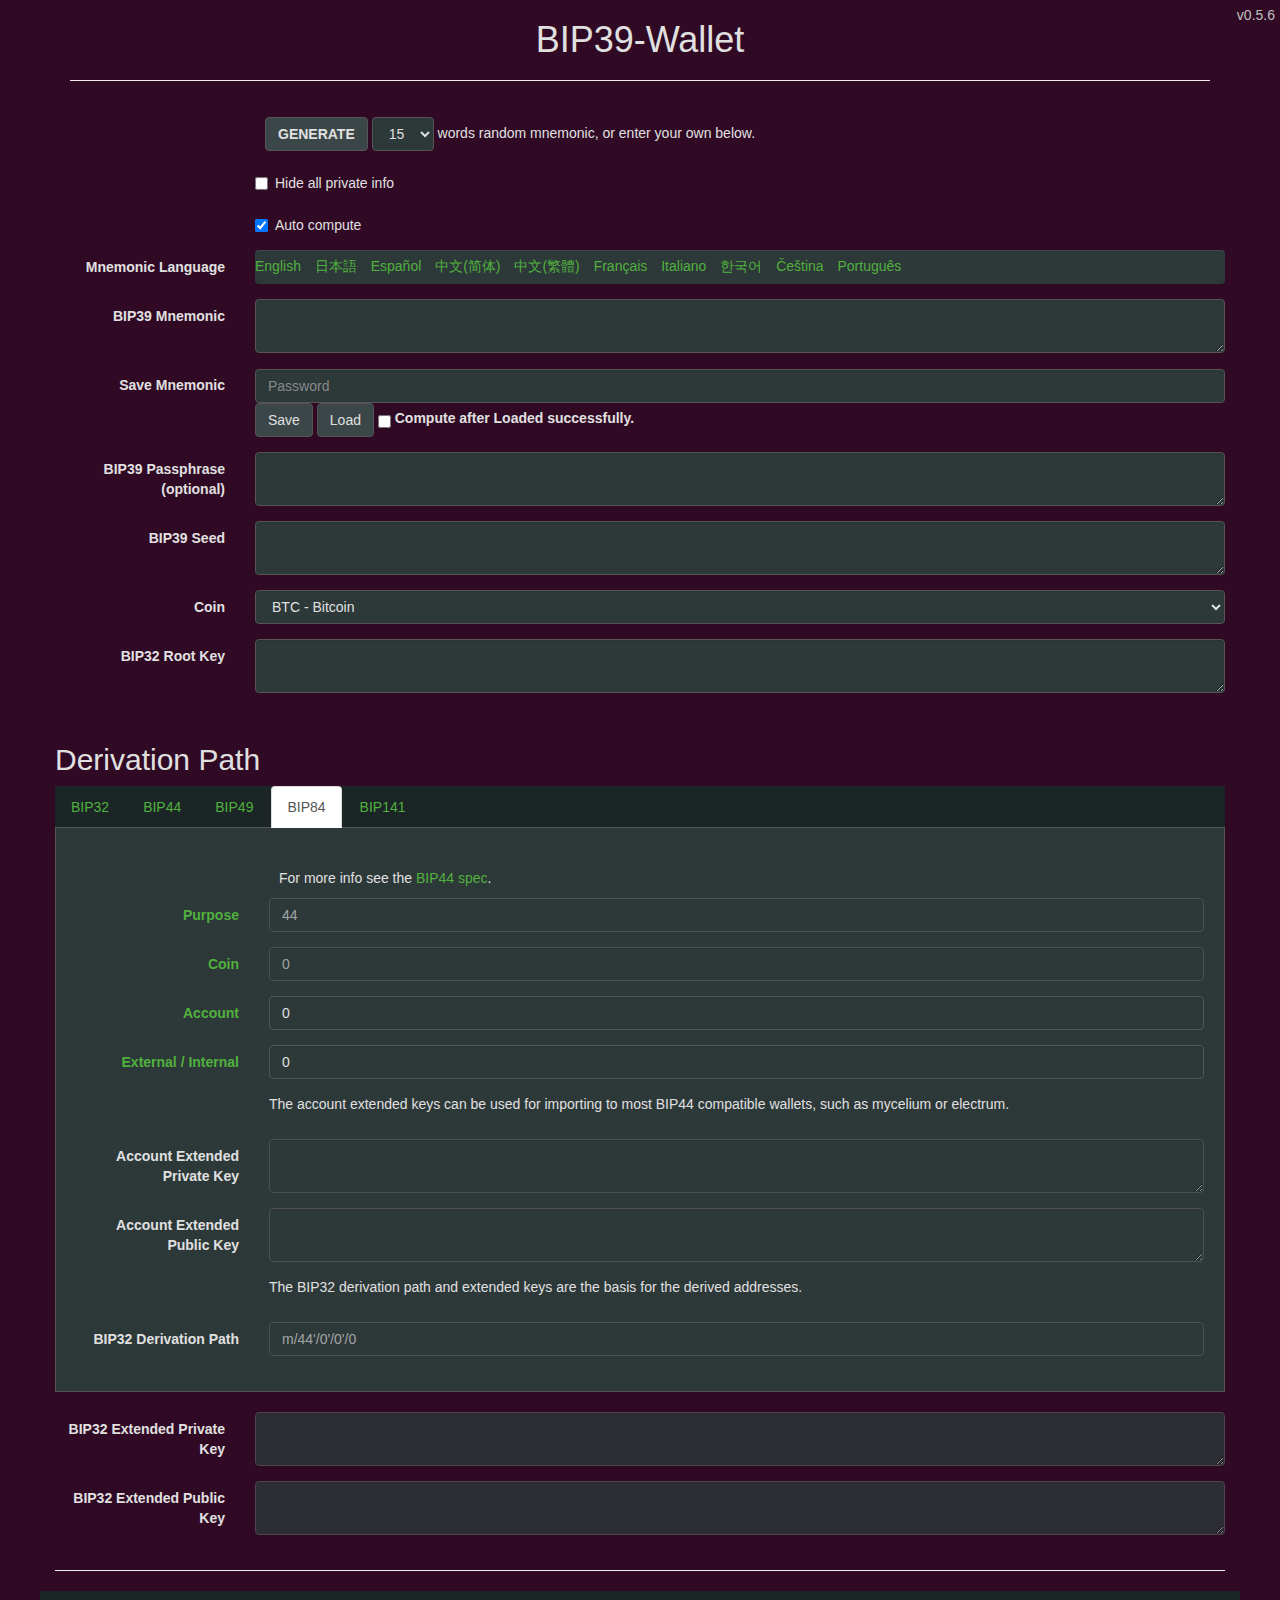
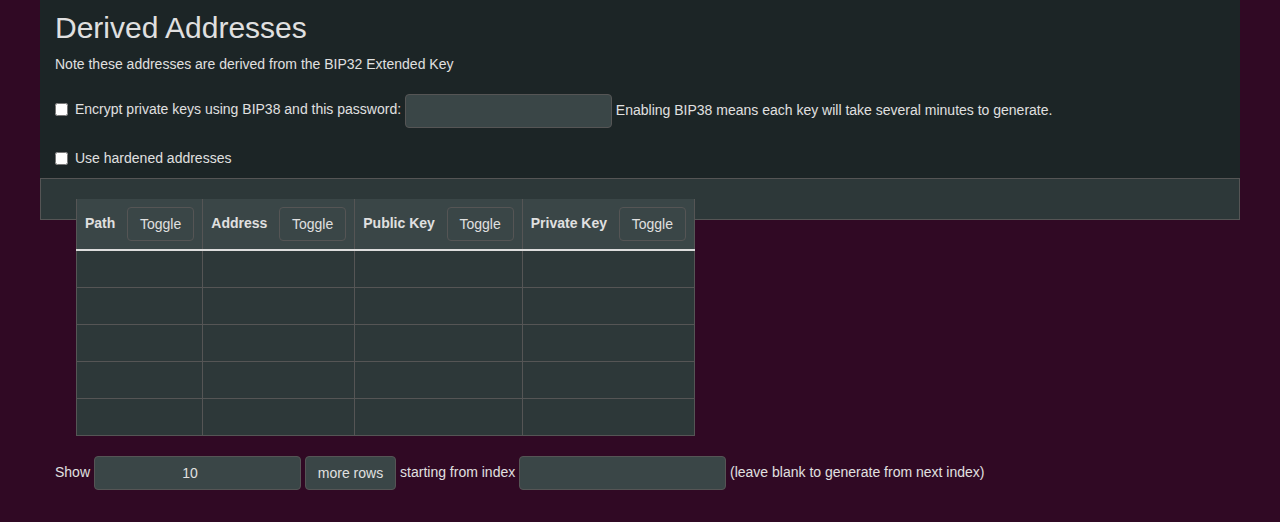
<file: index.html>
<!DOCTYPE html>
<html>

    <head lang="en">
        <meta charset="utf-8" />
        <title>BIP39-Wallet</title>
        <link rel="stylesheet" href="css/bootstrap.css">
        <link rel="stylesheet" href="css/app.css">
        <meta content="Mnemonic code for generating deterministic keys" name="description" />
        <meta content="width=device-width, initial-scale=1.0" name="viewport" />
        <meta content="BIP39-Wallet" name="description" />
        <meta content="Ian Coleman" name="author" />
        <link type="image/x-icon" rel="icon"
            href="[data-uri]" />
        <meta http-equiv="Content-Security-Policy"
            content="default-src 'self'; script-src 'self'; style-src 'self' 'unsafe-inline';">
        <!-- <meta http-equiv="Content-Security-Policy" 
            content="default-src 'self'; script-src 'self'; style-src 'self';"> -->
    </head>

    <body>
        <div class="container">
            <h1 class="text-center">BIP39-Wallet</h1>
            <p class="version">v0.5.6</p>
            <hr>
            <div class="row">
                <div class="col-md-12">
                    <form class="form-horizontal" role="form">
                        <div class="form-group">
                            <div class="col-sm-2"></div>
                            <div class="col-sm-10">
                            </div>
                        </div>
                        <div class="form-group generate-container private-data">
                            <label class="col-sm-2 control-label"></label>
                            <div class="col-sm-10">
                                <div class="form-inline">
                                    <div class="input-group-inline">
                                        <button class="btn generate"><b>GENERATE</b></button>
                                        <select id="strength" class="strength form-control">
                                            <option value="3">3</option>
                                            <option value="6">6</option>
                                            <option value="9">9</option>
                                            <option value="12">12</option>
                                            <option value="15" selected>15</option>
                                            <option value="18">18</option>
                                            <option value="21">21</option>
                                            <option value="24">24</option>
                                        </select>
                                        <span>words random mnemonic, or enter your own below</span>.
                                        <p class="warning help-block hidden">
                                            <span class="text-danger">
                                                Mnemonics with less than 12 words have low entropy and may be
                                                guessed by
                                                an attacker.
                                            </span>
                                        </p>
                                    </div>
                                </div>
                            </div>
                        </div>
                        <div class="entropy-container hidden">
                            <div class="form-group text-danger">
                                <label class="col-sm-2 control-label">Warning</label>
                                <div class="col-sm-10 form-control-static">
                                    <span>Entropy is an advanced feature. Your mnemonic may be insecure if this feature
                                        is used incorrectly.</span>
                                    <a href="#entropy-notes">Read more</a>
                                </div>
                            </div>
                            <div class="form-group">
                                <label for="entropy" class="col-sm-2 control-label">Entropy</label>
                                <div class="col-sm-7">
                                    <textarea id="entropy" rows="2" class="entropy private-data form-control"
                                        placeholder="Accepts either binary, base 6, 6-sided dice, base 10, hexadecimal or cards"
                                        autocomplete="off" autocorrect="off" autocapitalize="off"
                                        spellcheck="false"></textarea>
                                    <div class="row filter-warning text-danger hidden">
                                        <p class="col-sm-12">
                                            <strong>
                                                Some characters have been discarded
                                            </strong>
                                        </p>
                                    </div>
                                    <div class="row">
                                        <label class="col-sm-3 control-label"><span class="more-info"
                                                title="Based on estimates from zxcvbn using Filtered Entropy">Time To
                                                Crack</span></label>
                                        <div class="crack-time col-sm-3 form-control-static"></div>
                                        <label class="col-sm-3 control-label">Event Count</label>
                                        <div class="event-count col-sm-3 form-control-static"></div>
                                    </div>
                                    <div class="row">
                                        <label class="col-sm-3 control-label">Entropy Type</label>
                                        <div class="type col-sm-3 form-control-static"></div>
                                        <label class="col-sm-3 control-label">Avg Bits Per Event</label>
                                        <div class="bits-per-event col-sm-3 form-control-static"></div>
                                    </div>
                                    <div class="row">
                                        <label class="col-sm-3 control-label">Raw Entropy Words</label>
                                        <div class="word-count col-sm-3 form-control-static"></div>
                                        <label class="col-sm-3 control-label"><span class="more-info"
                                                title="Total bits of entropy may be less than indicated if any entropy event uses a weak source.">Total
                                                Bits</span></label>
                                        <div class="bits col-sm-3 form-control-static"></div>
                                    </div>
                                    <label class="col-sm-3 control-label">Filtered Entropy</label>
                                    <div class="filtered private-data col-sm-9 form-control-static"></div>
                                    <label class="col-sm-3 control-label">Raw Binary</label>
                                    <div class="binary private-data col-sm-9 form-control-static"></div>
                                    <label class="col-sm-3 control-label">Binary Checksum</label>
                                    <div class="checksum private-data col-sm-9 form-control-static">&nbsp;</div>
                                    <label class="col-sm-3 control-label">Word Indexes</label>
                                    <div class="word-indexes private-data col-sm-9 form-control-static">&nbsp;</div>
                                    <label class="col-sm-3 control-label">Mnemonic Length</label>
                                    <div class="col-sm-9">
                                        <select class="mnemonic-length form-control">
                                            <option value="raw" selected>Use Raw Entropy (3 words per 32 bits)</option>
                                            <option value="12">12 <span>Words</span></option>
                                            <option value="15">15 <span>Words</span></option>
                                            <option value="18">18 <span>Words</span></option>
                                            <option value="21">21 <span>Words</span></option>
                                            <option value="24">24 <span>Words</span></option>
                                        </select>
                                        <p class="weak-entropy-override-warning hidden">
                                            <span class="text-danger">
                                                The mnemonic will appear more secure than it really is.
                                            </span>
                                        </p>
                                    </div>
                                    <label class="col-sm-3 control-label">PBKDF2 rounds</label>
                                    <div class="col-sm-9">
                                        <select class="pbkdf2-rounds form-control" style="width: 60%;float: left;">
                                            <option value="2048" selected>2048 <span>(compatibility)</span></option>
                                            <option value="4096">4096 <span>iterations</span></option>
                                            <option value="8192">8192 <span>iterations</span></option>
                                            <option value="16384">16384 <span>iterations</span></option>
                                            <option value="32768">32768 <span>iterations</span></option>
                                            <option value="custom">Custom <span>iterations</span></option>
                                        </select>
                                        <input type="number" class="form-control hidden" id="pbkdf2-custom-input"
                                            value="1" min="1" pattern="[0-9]" style="float: right;width: 40%;">
                                    </div>
                                </div>
                                <div class="col-sm-3">
                                    <p>Valid entropy values include:</p>
                                    <ul>
                                        <li>
                                            <label>
                                                <input type="radio" name="entropy-type" value="binary">
                                                <strong>Binary</strong> [0-1]<br>101010011
                                            </label>
                                        </li>
                                        <li>
                                            <label>
                                                <input type="radio" name="entropy-type" value="base 6">
                                                <strong>Base 6</strong> [0-5]<br>123434014
                                            </label>
                                        </li>
                                        <li>
                                            <label>
                                                <input type="radio" name="entropy-type" value="dice">
                                                <strong>Dice</strong> [1-6]<br>62535634
                                            </label>
                                        </li>
                                        <li>
                                            <label>
                                                <input type="radio" name="entropy-type" value="base 10">
                                                <strong>Base 10</strong> [0-9]<br>90834528
                                            </label>
                                        </li>
                                        <li>
                                            <label>
                                                <input type="radio" name="entropy-type" value="hexadecimal" checked>
                                                <strong>Hex</strong> [0-9A-F]<br>4187a8bfd9
                                            </label>
                                        </li>
                                        <li>
                                            <label>
                                                <input type="radio" name="entropy-type" value="card">
                                                <strong>Card</strong> [A2-9TJQK][CDHS]<br>ahqs9dtc
                                            </label>
                                        </li>
                                    </ul>
                                </div>
                            </div>
                        </div>
                        <div class="form-group">
                            <!-- <div class="col-sm-2"></div>
                            <div class="col-sm-10 checkbox">
                                <label>
                                    <input type="checkbox" class="use-entropy">
                                    <span>Show entropy details</span>
                                </label>
                            </div>
                        </div> -->
                            <div class="form-group">
                                <div class="col-sm-2"></div>
                                <div class="col-sm-10 checkbox">
                                    <label>
                                        <input type="checkbox" class="privacy-screen-toggle">
                                        <span>Hide all private info</span>
                                    </label>
                                </div>
                            </div>
                            <div class="form-group private-data">
                                <div class="col-sm-2"></div>
                                <div class="col-sm-10 checkbox">
                                    <label>
                                        <input type="checkbox" class="autoCompute" checked>
                                        <span>Auto compute</span>
                                    </label>
                                </div>
                            </div>
                            <div class="form-group private-data">
                                <label class="col-sm-2 control-label">Mnemonic Language</label>
                                <div class="col-sm-10 languages">
                                    <div class="form-control no-border">
                                        <a href="#english">English</a>
                                        <a href="#japanese" title="Japanese">日本語</a>
                                        <a href="#spanish" title="Spanish">Español</a>
                                        <a href="#chinese_simplified" title="Chinese (Simplified)">中文(简体)</a>
                                        <a href="#chinese_traditional" title="Chinese (Traditional)">中文(繁體)</a>
                                        <a href="#french" title="French">Français</a>
                                        <a href="#italian" title="Italian">Italiano</a>
                                        <a href="#korean" title="Korean">한국어</a>
                                        <a href="#czech" title="Czech">Čeština</a>
                                        <a href="#portuguese" title="Portuguese">Português</a>
                                    </div>
                                </div>
                            </div>
                            <div class="form-group text-danger PBKDF2-infos-danger hidden">
                                <label class="col-sm-2 control-label">Warning</label>
                                <div class="col-sm-10 form-control-static">
                                    <span>You are using a custom number of PBKDF2 iterations. Your BIP39 seed may not
                                        show
                                        same addresses on a different software.</span>
                                    <a href="#PBKDF2-notes">Read more</a>
                                </div>
                            </div>
                            <div class="form-group">
                                <label for="phrase" class="col-sm-2 control-label private-data">BIP39 Mnemonic</label>
                                <div class="col-sm-10">
                                    <textarea id="phrase" class="phrase private-data form-control" data-show-qr
                                        autocomplete="off" autocorrect="off" autocapitalize="off"
                                        spellcheck="false"></textarea>
                                </div>

                            </div>
                            <div class="form-group">
                                <label for="phrase" class="col-sm-2 control-label">Save Mnemonic</label>
                                <div class="col-sm-10">
                                    <div class="col-sm-2">
                                    </div>
                                    <input type="password" id="password" class="form-control " placeholder="Password"
                                        spellcheck="false">

                                    <button id="save" type="button" class="btn generate">Save</button>
                                    <button id="load" type="button" class="btn generate">Load</button>

                                    <label>
                                        <input type="checkbox" class="autoCompute btn generate">
                                        <span>Compute after Loaded successfully.
                                        </span>
                                    </label>

                                    <div id="status"></div>
                                </div>


                            </div>
                            <!-- <div class="form-group">
                                <div class="splitMnemonic hidden">
                                    <label for="phrase" class="col-sm-2 control-label">BIP39 Split Mnemonic</label>
                                    <div class="col-sm-10">
                                        <textarea id="phraseSplit" class="phraseSplit private-data form-control"
                                            title="Only 2 of 3 cards needed to recover." rows="3"></textarea>
                                        <p class="help-block">
                                            <span id="phraseSplitWarn" class="phraseSplitWarn"></span>
                                        </p>
                                    </div>
                                </div>
                                <div class="col-sm-2">
                                </div>
                                <div class="col-sm-10">
                                    <label class="control-label text-weight-normal">
                                        <input type="checkbox" class="showSplitMnemonic">
                                        Show split mnemonic cards
                                    </label>
                                </div>
                            </div> -->
                            <div class="form-group private-data">
                                <label for="passphrase" class="col-sm-2 control-label">BIP39 Passphrase
                                    (optional)</label>
                                <div class="col-sm-10">
                                    <textarea id="passphrase" class="passphrase private-data form-control"
                                        autocomplete="off" autocorrect="off" autocapitalize="off"
                                        spellcheck="false"></textarea>
                                </div>
                            </div>
                            <div class="form-group private-data">
                                <label for="seed" class="col-sm-2 control-label">BIP39 Seed</label>
                                <div class="col-sm-10">
                                    <textarea id="seed" class="seed private-data form-control" data-show-qr
                                        autocomplete="off" autocorrect="off" autocapitalize="off"
                                        spellcheck="false"></textarea>
                                </div>
                            </div>
                            <div class="form-group">
                                <label for="network-phrase" class="col-sm-2 control-label">Coin</label>
                                <div class="col-sm-10">
                                    <select id="network-phrase" class="network form-control">
                                        <!-- populated by javascript -->
                                    </select>
                                </div>
                            </div>
                            <div class="form-group">
                                <label for="root-key" class="col-sm-2 control-label private-data">BIP32 Root Key</label>
                                <div class="col-sm-10">
                                    <textarea id="root-key" class="root-key private-data form-control" data-show-qr
                                        autocomplete="off" autocorrect="off" autocapitalize="off"
                                        spellcheck="false"></textarea>
                                </div>
                            </div>
                            <!-- 
                            <div class="form-group">
                                <div class="col-sm-2"></div>
                                <div class="col-sm-10">
                                    <label class="control-label text-weight-normal">
                                        <input type="checkbox" class="showBip85" />
                                        Show BIP85
                                    </label>
                                </div>
                            </div> -->
                            <div class="form-group bip85 hidden">
                                <div class="form-group text-danger">
                                    <label class="col-sm-2 control-label">Warning</label>
                                    <div class="col-sm-10 form-control-static">
                                        This is an advanced feature and should only be used if you understand what it
                                        does.
                                    </div>
                                </div>
                                <div class="form-group">
                                    <label class="col-sm-2"></label>
                                    <div class="col-sm-10">
                                        <p>
                                            The value of the "BIP85 Child Key" field shown below is not used
                                            elsewhere on this page. It can be used as a new key.
                                        </p>
                                        <p>
                                            In case of the BIP39 application, you can paste it into the "BIP39 Mnemonic"
                                            field to use it as a new mnemonic.
                                        </p>
                                        <p>
                                            Please read the
                                            <a href="https://github.com/bitcoin/bips/blob/master/bip-0085.mediawiki"
                                                target="_blank">
                                                BIP85 spec
                                            </a>
                                            for more information.
                                        </p>
                                    </div>
                                </div>
                                <label for="bip85-application" class="col-sm-2 control-label">BIP85 Application</label>
                                <div class="col-sm-10">
                                    <select id="bip85-application" class="form-control">
                                        <option value="bip39" selected>BIP39</option>
                                        <option value="wif">WIF</option>
                                        <option value="xprv">Xprv</option>
                                        <option value="hex">Hex</option>
                                    </select>
                                </div>
                            </div>
                            <div class="form-group bip85 bip85-mnemonic-language-input hidden">
                                <label for="bip85-mnemonic-language" class="col-sm-2 control-label">BIP85 Mnemonic
                                    Language</label>
                                <div class="col-sm-10 languages">
                                    <select id="bip85-mnemonic-language" class="strength form-control">
                                        <option value="0" selected>English</option>
                                        <!--<option value="1">日本語</option>
                                    <option value="2">한국어</option>
                                    <option value="3">Español</option>
                                    <option value="4">中文(简体)</option>
                                    <option value="5">中文(繁體)</option>
                                    <option value="6">Français</option>
                                    <option value="7">Italiano</option>
                                    <option value="8">Čeština</option>
                                    <option value="9">Português</option>-->
                                    </select>
                                </div>
                            </div>
                            <div class="form-group bip85 bip85-mnemonic-length-input hidden">
                                <label for="bip85-mnemonic-length" class="col-sm-2 control-label">BIP85 Mnemonic
                                    Length</label>
                                <div class="col-sm-10">
                                    <select id="bip85-mnemonic-length" class="strength form-control">
                                        <option value="12" selected>12</option>
                                        <option value="18">18</option>
                                        <option value="24">24</option>
                                    </select>
                                </div>
                            </div>
                            <div class="form-group bip85 hidden">
                                <span class="bip85-bytes-input">
                                    <label for="bip85-bytes" class="col-sm-2 control-label">BIP85 Bytes</label>
                                    <div class="col-sm-10">
                                        <input id="bip85-bytes" type="text" class="change form-control" value="64" />
                                    </div>
                                </span>
                            </div>
                            <div class="form-group bip85 bip85-index-input hidden">
                                <label for="bip85-index" class="col-sm-2 control-label">BIP85 Index</label>
                                <div class="col-sm-10">
                                    <input id="bip85-index" type="text" class="change form-control" value="0" />
                                </div>
                            </div>
                            <div class="form-group bip85 hidden">
                                <label for="phrase" class="col-sm-2 control-label">BIP85 Child Key</label>
                                <div class="col-sm-10">
                                    <textarea id="bip85Field" data-show-qr class="bip85Field private-data form-control"
                                        title="BIP85 Child Key" rows="3"></textarea>
                                </div>
                            </div>
                            <div class="form-group litecoin-ltub-container hidden">
                                <label for="litecoin-use-ltub" class="col-sm-2 control-label">Prefixes</label>
                                <div class="col-sm-10 checkbox">
                                    <label>
                                        <input type="checkbox" id="litecoin-use-ltub" class="litecoin-use-ltub"
                                            checked="checked">
                                        Use <code>Ltpv / Ltub</code> instead of <code>xprv / xpub</code>
                                    </label>
                                </div>
                            </div>
                    </form>
                </div>
            </div>
            <hr>
            <div class="row private-data">
                <div class="col-md-12">
                    <h2>Derivation Path</h2>
                    <ul class="derivation-type nav nav-tabs" role="tablist">
                        <li id="bip32-tab">
                            <a href="#bip32" role="tab" data-toggle="tab">BIP32</a>
                        </li>
                        <li id="bip44-tab">
                            <a href="#bip44" role="tab" data-toggle="tab">BIP44</a>
                        </li>
                        <li id="bip49-tab">
                            <a href="#bip49" role="tab" data-toggle="tab">BIP49</a>
                        </li>
                        <li id="bip84-tab" class="active">
                            <a href="#bip84" role="tab" data-toggle="tab">BIP84</a>
                        </li>
                        <li id="bip141-tab">
                            <a href="#bip141" role="tab" data-toggle="tab">BIP141</a>
                        </li>
                    </ul>
                    <div class="derivation-type tab-content">
                        <div id="bip44" class="tab-pane active">
                            <form class="form-horizontal" role="form">
                                <br>
                                <div class="col-sm-2"></div>
                                <div class="col-sm-10">
                                    <p>
                                        For more info see the
                                        <a href="https://github.com/bitcoin/bips/blob/master/bip-0044.mediawiki"
                                            target="_blank">BIP44 spec</a>.
                                    </p>
                                </div>
                                <div class="form-group">
                                    <label for="purpose-bip44" class="col-sm-2 control-label">
                                        <a href="https://github.com/bitcoin/bips/blob/master/bip-0044.mediawiki#purpose"
                                            target="_blank">Purpose</a>
                                    </label>
                                    <div class="col-sm-10">
                                        <input id="purpose-bip44" type="text" class="purpose form-control" value="44"
                                            readonly>
                                    </div>
                                </div>
                                <div class="form-group">
                                    <label for="coin-bip44" class="col-sm-2 control-label">
                                        <a href="https://github.com/bitcoin/bips/blob/master/bip-0044.mediawiki#registered-coin-types"
                                            target="_blank">Coin</a>
                                    </label>
                                    <div class="col-sm-10">
                                        <input id="coin-bip44" type="text" class="coin form-control" value="0" readonly>
                                    </div>
                                </div>
                                <div class="form-group">
                                    <label for="account-bip44" class="col-sm-2 control-label">
                                        <a href="https://github.com/bitcoin/bips/blob/master/bip-0044.mediawiki#account"
                                            target="_blank">Account</a>
                                    </label>
                                    <div class="col-sm-10">
                                        <input id="account-bip44" type="text" class="account form-control" value="0">
                                    </div>
                                </div>
                                <div class="form-group">
                                    <label for="change-bip44" class="col-sm-2 control-label">
                                        <a href="https://github.com/bitcoin/bips/blob/master/bip-0044.mediawiki#change"
                                            target="_blank">External / Internal</a>
                                    </label>
                                    <div class="col-sm-10">
                                        <input id="change-bip44" type="text" class="change form-control" value="0">
                                    </div>
                                </div>
                                <div class="form-group">
                                    <label class="col-sm-2 control-label">
                                    </label>
                                    <div class="col-sm-10">
                                        <p>The account extended keys can be used for importing to most BIP44 compatible
                                            wallets, such as mycelium or electrum.</p>
                                    </div>
                                </div>
                                <div class="form-group">
                                    <label for="account-xprv" class="col-sm-2 control-label">
                                        <span>Account Extended Private Key</span>
                                    </label>
                                    <div class="col-sm-10">
                                        <textarea id="account-xprv-bip44" type="text"
                                            class="account-xprv private-data form-control" readonly data-show-qr
                                            autocomplete="off" autocorrect="off" autocapitalize="off"
                                            spellcheck="false"></textarea>
                                    </div>
                                </div>
                                <div class="form-group">
                                    <label for="account-xpub" class="col-sm-2 control-label">
                                        <span>Account Extended Public Key</span>
                                    </label>
                                    <div class="col-sm-10">
                                        <textarea id="account-xpub-bip44" type="text" class="account-xpub form-control"
                                            readonly data-show-qr autocomplete="off" autocorrect="off"
                                            autocapitalize="off" spellcheck="false"></textarea>
                                    </div>
                                </div>
                                <div class="form-group">
                                    <label class="col-sm-2 control-label">
                                    </label>
                                    <div class="col-sm-10">
                                        <p>The BIP32 derivation path and extended keys are the basis for the derived
                                            addresses.</p>
                                    </div>
                                </div>
                                <div class="form-group">
                                    <label for="bip44-path" class="col-sm-2 control-label">BIP32 Derivation Path</label>
                                    <div class="col-sm-10">
                                        <input id="bip44-path" type="text" class="path form-control"
                                            value="m/44'/0'/0'/0" readonly="readonly">
                                    </div>
                                </div>
                            </form>
                        </div>
                        <div id="bip32" class="tab-pane">
                            <form class="form-horizontal" role="form">
                                <br>
                                <div class="col-sm-2"></div>
                                <div class="col-sm-10">
                                    <p>
                                        For more info see the
                                        <a href="https://github.com/bitcoin/bips/blob/master/bip-0032.mediawiki"
                                            target="_blank">BIP32 spec</a>
                                    </p>
                                </div>
                                <div class="form-group">
                                    <label for="bip32-client" class="col-sm-2 control-label">Client</label>
                                    <div class="col-sm-10">
                                        <select id="bip32-client" class="client form-control">
                                            <option value="custom">Custom derivation path</option>
                                            <!-- populated by javascript -->
                                        </select>
                                    </div>
                                </div>
                                <div class="form-group">
                                    <label for="bip32-path" class="col-sm-2 control-label">BIP32 Derivation Path</label>
                                    <div class="col-sm-10">
                                        <input id="bip32-path" type="text" class="path form-control" value="m/0">
                                    </div>
                                </div>
                                <div class="form-group">
                                    <label for="core-path" class="col-sm-2 control-label">Bitcoin Core</label>
                                    <div class="col-sm-10">
                                        <p class="form-control no-border">
                                            Use path <code>m/0'/0'</code> with hardened addresses.
                                        </p>
                                        <p class="form-control no-border">
                                            For more info see the
                                            <a href="https://github.com/bitcoin/bitcoin/pull/8035"
                                                target="_blank">Bitcoin
                                                Core BIP32 implementation</a>
                                        </p>
                                    </div>
                                </div>
                                <div class="form-group">
                                    <label for="core-path" class="col-sm-2 control-label">Multibit</label>
                                    <div class="col-sm-10">
                                        <p class="form-control no-border">
                                            <span>Use path <code>m/0'/0</code>.</span>
                                            <span>For change addresses use path <code>m/0'/1</code>.</span>
                                        </p>
                                        <p class="form-control no-border">
                                            <span>For more info see</span>
                                            <a href="https://multibit.org/" target="_blank">MultiBit HD</a>
                                        </p>
                                    </div>
                                </div>
                                <div class="form-group">
                                    <label class="col-sm-2 control-label">Block Explorers</label>
                                    <div class="col-sm-10">
                                        <p class="form-control no-border">
                                            <span>Use path <code>m/44'/0'/0'</code>.</span>
                                            <span>Only enter the <code>xpub</code> extended key into block explorer
                                                search fields, never the <code>xprv</code> key.</span>
                                        </p>
                                        <p class="form-control no-border">
                                            <span>Can be used with</span>:
                                            <a href="https://blockchain.info/" target="_blank">blockchain.info</a>
                                        </p>
                                    </div>
                                </div>
                            </form>
                        </div>
                        <div id="bip49" class="tab-pane">
                            <form class="form-horizontal" role="form">
                                <br>
                                <div class="unavailable hidden">
                                    <div class="form-group">
                                        <div class="col-sm-2"></div>
                                        <div class="col-sm-10">
                                            <p>BIP49 is unavailable for this coin.</p>
                                        </div>
                                    </div>
                                </div>
                                <div class="available">
                                    <div class="col-sm-2"></div>
                                    <div class="col-sm-10">
                                        <p>
                                            For more info see the
                                            <a href="https://github.com/bitcoin/bips/blob/master/bip-0049.mediawiki"
                                                target="_blank">BIP49 spec</a>.
                                        </p>
                                    </div>
                                    <div class="form-group">
                                        <label for="purpose-bip49" class="col-sm-2 control-label">
                                            <a href="https://github.com/bitcoin/bips/blob/master/bip-0044.mediawiki#purpose"
                                                target="_blank">Purpose</a>
                                        </label>
                                        <div class="col-sm-10">
                                            <input id="purpose-bip49" type="text" class="purpose form-control"
                                                value="49" readonly>
                                        </div>
                                    </div>
                                    <div class="form-group">
                                        <label for="coin-bip49" class="col-sm-2 control-label">
                                            <a href="https://github.com/bitcoin/bips/blob/master/bip-0044.mediawiki#registered-coin-types"
                                                target="_blank">Coin</a>
                                        </label>
                                        <div class="col-sm-10">
                                            <input id="coin-bip49" type="text" class="coin form-control" value="0"
                                                readonly>
                                        </div>
                                    </div>
                                    <div class="form-group">
                                        <label for="account-bip49" class="col-sm-2 control-label">
                                            <a href="https://github.com/bitcoin/bips/blob/master/bip-0044.mediawiki#account"
                                                target="_blank">Account</a>
                                        </label>
                                        <div class="col-sm-10">
                                            <input id="account-bip49" type="text" class="account form-control"
                                                value="0">
                                        </div>
                                    </div>
                                    <div class="form-group">
                                        <label for="change-bip49" class="col-sm-2 control-label">
                                            <a href="https://github.com/bitcoin/bips/blob/master/bip-0044.mediawiki#change"
                                                target="_blank">External / Internal</a>
                                        </label>
                                        <div class="col-sm-10">
                                            <input id="change-bip49" type="text" class="change form-control" value="0">
                                        </div>
                                    </div>
                                    <div class="form-group">
                                        <label class="col-sm-2 control-label">
                                        </label>
                                        <div class="col-sm-10">
                                            <p>The account extended keys can be used for importing to most BIP49
                                                compatible wallets.</p>
                                        </div>
                                    </div>
                                    <div class="form-group">
                                        <label for="account-xprv" class="col-sm-2 control-label">
                                            <span>Account Extended Private Key</span>
                                        </label>
                                        <div class="col-sm-10">
                                            <textarea id="account-xprv-bip49" type="text"
                                                class="account-xprv private-data form-control" readonly data-show-qr
                                                autocomplete="off" autocorrect="off" autocapitalize="off"
                                                spellcheck="false"></textarea>
                                        </div>
                                    </div>
                                    <div class="form-group">
                                        <label for="account-xpub" class="col-sm-2 control-label">
                                            <span>Account Extended Public Key</span>
                                        </label>
                                        <div class="col-sm-10">
                                            <textarea id="account-xpub-bip49" type="text"
                                                class="account-xpub form-control" readonly data-show-qr
                                                autocomplete="off" autocorrect="off" autocapitalize="off"
                                                spellcheck="false"></textarea>
                                        </div>
                                    </div>
                                    <div class="form-group">
                                        <label class="col-sm-2 control-label">
                                        </label>
                                        <div class="col-sm-10">
                                            <p>The BIP32 derivation path and extended keys are the basis for the derived
                                                addresses.</p>
                                        </div>
                                    </div>
                                    <div class="form-group">
                                        <label for="bip49-path" class="col-sm-2 control-label">BIP32 Derivation
                                            Path</label>
                                        <div class="col-sm-10">
                                            <input id="bip49-path" type="text" class="path form-control"
                                                value="m/49'/0'/0'/0" readonly="readonly">
                                        </div>
                                    </div>
                                </div>
                            </form>
                        </div>
                        <div id="bip141" class="tab-pane">
                            <form class="form-horizontal" role="form">
                                <br>
                                <div class="unavailable hidden">
                                    <div class="form-group">
                                        <div class="col-sm-2"></div>
                                        <div class="col-sm-10">
                                            <p>BIP141 is unavailable for this coin.</p>
                                        </div>
                                    </div>
                                </div>
                                <div class="available">
                                    <div class="col-sm-2"></div>
                                    <div class="col-sm-10">
                                        <p>
                                            For more info see the
                                            <a href="https://github.com/bitcoin/bips/blob/master/bip-0141.mediawiki"
                                                target="_blank">BIP141 spec</a>
                                        </p>
                                    </div>
                                    <div class="form-group">
                                        <label for="bip141-path" class="col-sm-2 control-label">BIP32 Derivation
                                            Path</label>
                                        <div class="col-sm-10">
                                            <input id="bip141-path" type="text" class="bip141-path form-control"
                                                value="m/0">
                                        </div>
                                    </div>
                                    <div class="form-group">
                                        <label class="col-sm-2 control-label">Script Semantics</label>
                                        <div class="col-sm-10">
                                            <select class="form-control bip141-semantics">
                                                <option value="p2wpkh">P2WPKH</option>
                                                <option value="p2wpkh-p2sh" selected>P2WPKH nested in P2SH</option>
                                                <option value="p2wsh">P2WSH (1-of-1 multisig)</option>
                                                <option value="p2wsh-p2sh">P2WSH nested in P2SH (1-of-1 multisig)
                                                </option>
                                            </select>
                                        </div>
                                    </div>
                                </div>
                            </form>
                        </div>
                        <div id="bip84" class="tab-pane">
                            <form class="form-horizontal" role="form">
                                <br>
                                <div class="unavailable hidden">
                                    <div class="form-group">
                                        <div class="col-sm-2"></div>
                                        <div class="col-sm-10">
                                            <p>BIP84 is unavailable for this coin.</p>
                                        </div>
                                    </div>
                                </div>
                                <div class="available">
                                    <div class="col-sm-2"></div>
                                    <div class="col-sm-10">
                                        <p>
                                            For more info see the
                                            <a href="https://github.com/bitcoin/bips/blob/master/bip-0084.mediawiki"
                                                target="_blank">BIP84 spec</a>.
                                        </p>
                                    </div>
                                    <div class="form-group">
                                        <label for="purpose-bip84" class="col-sm-2 control-label">
                                            Purpose
                                        </label>
                                        <div class="col-sm-10">
                                            <input id="purpose-bip84" type="text" class="purpose form-control"
                                                value="84" readonly>
                                        </div>
                                    </div>
                                    <div class="form-group">
                                        <label for="coin-bip84" class="col-sm-2 control-label">
                                            Coin
                                        </label>
                                        <div class="col-sm-10">
                                            <input id="coin-bip84" type="text" class="coin form-control" value="0"
                                                readonly>
                                        </div>
                                    </div>
                                    <div class="form-group">
                                        <label for="account-bip84" class="col-sm-2 control-label">
                                            Account
                                        </label>
                                        <div class="col-sm-10">
                                            <input id="account-bip84" type="text" class="account form-control"
                                                value="0">
                                        </div>
                                    </div>
                                    <div class="form-group">
                                        <label for="change-bip84" class="col-sm-2 control-label">
                                            External / Internal
                                        </label>
                                        <div class="col-sm-10">
                                            <input id="change-bip84" type="text" class="change form-control" value="0">
                                        </div>
                                    </div>
                                    <div class="form-group">
                                        <label class="col-sm-2 control-label">
                                        </label>
                                        <div class="col-sm-10">
                                            <p>The account extended keys can be used for importing to most BIP84
                                                compatible wallets.</p>
                                        </div>
                                    </div>
                                    <div class="form-group">
                                        <label for="account-xprv" class="col-sm-2 control-label">
                                            <span>Account Extended Private Key</span>
                                        </label>
                                        <div class="col-sm-10">
                                            <textarea id="account-xprv-bip84" type="text"
                                                class="account-xprv private-data form-control" readonly data-show-qr
                                                autocomplete="off" autocorrect="off" autocapitalize="off"
                                                spellcheck="false"></textarea>
                                        </div>
                                    </div>
                                    <div class="form-group">
                                        <label for="account-xpub" class="col-sm-2 control-label">
                                            <span>Account Extended Public Key</span>
                                        </label>
                                        <div class="col-sm-10">
                                            <textarea id="account-xpub-bip84" type="text"
                                                class="account-xpub form-control" readonly data-show-qr
                                                autocomplete="off" autocorrect="off" autocapitalize="off"
                                                spellcheck="false"></textarea>
                                        </div>
                                    </div>
                                    <div class="form-group">
                                        <label class="col-sm-2 control-label">
                                        </label>
                                        <div class="col-sm-10">
                                            <p>The BIP32 derivation path and extended keys are the basis for the derived
                                                addresses.</p>
                                        </div>
                                    </div>
                                    <div class="form-group">
                                        <label for="bip84-path" class="col-sm-2 control-label">BIP32 Derivation
                                            Path</label>
                                        <div class="col-sm-10">
                                            <input id="bip84-path" type="text" class="path form-control"
                                                value="m/84'/0'/0'/0" readonly="readonly">
                                        </div>
                                    </div>
                                </div>
                            </form>
                        </div>
                    </div>
                    <br>
                    <form class="form-horizontal" role="form">
                        <div class="form-group">
                            <label for="extended-priv-key" class="col-sm-2 control-label">BIP32 Extended Private
                                Key</label>
                            <div class="col-sm-10">
                                <textarea id="extended-priv-key" class="extended-priv-key private-data form-control"
                                    readonly="readonly" data-show-qr autocomplete="off" autocorrect="off"
                                    autocapitalize="off" spellcheck="false"></textarea>
                            </div>
                        </div>
                        <div class="form-group">
                            <label for="extended-pub-key" class="col-sm-2 control-label">BIP32 Extended Public
                                Key</label>
                            <div class="col-sm-10">
                                <textarea id="extended-pub-key" class="extended-pub-key form-control"
                                    readonly="readonly" data-show-qr autocomplete="off" autocorrect="off"
                                    autocapitalize="off" spellcheck="false"></textarea>
                            </div>
                        </div>
                    </form>
                </div>
            </div>
            <hr>
            <div class="row">
                <div class="private-data">
                    <div class="col-md-12">
                        <h2>Derived Addresses</h2>
                        <p>Note these addresses are derived from the BIP32 Extended Key</p>
                    </div>
                    <div class="col-md-12 bch-addr-type-container hidden">
                        <div class="radio">
                            <label>
                                <input type="radio" value="cashaddr" name="bch-addr-type"
                                    class="use-bch-cashaddr-addresses" checked="checked">
                                <span>Use CashAddr addresses for Bitcoin Cash (ie starting with 'q' instead of
                                    '1')</span>
                            </label>
                        </div>
                        <div class="radio">
                            <label>
                                <input type="radio" value="bitpay" name="bch-addr-type"
                                    class="use-bch-bitpay-addresses">
                                <span>Use BitPay-style addresses for Bitcoin Cash (ie starting with 'C' instead of
                                    '1')</span>
                            </label>
                        </div>
                        <div class="radio">
                            <label>
                                <input type="radio" value="legacy" name="bch-addr-type"
                                    class="use-bch-legacy-addresses">
                                <span>Use legacy addresses for Bitcoin Cash (ie starting with '1')</span>
                            </label>
                        </div>
                    </div>
                    <div class="col-md-12">
                        <div class="checkbox">
                            <label>
                                <input type="checkbox" class="use-bip38">
                                <span>Encrypt private keys using BIP38 and this password:</span>
                            </label>
                            <input class="bip38-password private-data btn" autocomplete="off" autocorrect="off"
                                autocapitalize="off" spellcheck="false">
                            <span>Enabling BIP38 means each key will take several minutes to generate.</span>
                        </div>
                    </div>
                    <div class="col-md-12">
                        <div class="checkbox">
                            <label>
                                <input class="hardened-addresses" type="checkbox">
                                <span>Use hardened addresses</span>
                            </label>
                        </div>
                    </div>
                </div>
                <ul class="addresses-type nav nav-tabs" role="tablist">
                    <!-- <li id="table-tab" class="active">
                        <a href="#table" role="tab" data-toggle="tab">Table</a>
                    </li>
                    <li id="csv-tab">
                        <a href="#csv" role="tab" data-toggle="tab">CSV</a>
                    </li> -->
                </ul>
                <div class="addresses-type tab-content">
                    <div id="table" class="tab-pane active">
                        <div class="col-md-12">
                            <table class="table table-striped w-auto" style="width: auto;">
                                <thead>
                                    <th class="">
                                        <div class="input-group">
                                            <span>Path</span>&nbsp;&nbsp;
                                            <button class="index-toggle btn">Toggle</button>
                                        </div>
                                    </th>
                                    <th>
                                        <div class="input-group">
                                            <span>Address</span>&nbsp;&nbsp;
                                            <button class="address-toggle btn">Toggle</button>
                                        </div>
                                    </th>
                                    <th class="private-data">
                                        <div class="input-group">
                                            <span>Public Key</span>&nbsp;&nbsp;
                                            <button class="public-key-toggle btn">Toggle</button>
                                        </div>
                                    </th>
                                    <th class="private-data">
                                        <div class="input-group">
                                            <span>Private Key</span>&nbsp;&nbsp;
                                            <button class="private-key-toggle btn">Toggle</button>
                                        </div>
                                    </th>
                                </thead>
                                <tbody class="addresses monospace">
                                    <tr>
                                        <td>&nbsp;</td>
                                        <td>&nbsp;</td>
                                        <td class="private-data">&nbsp;</td>
                                        <td class="private-data">&nbsp;</td>
                                    </tr>
                                    <tr>
                                        <td>&nbsp;</td>
                                        <td>&nbsp;</td>
                                        <td class="private-data">&nbsp;</td>
                                        <td class="private-data">&nbsp;</td>
                                    </tr>
                                    <tr>
                                        <td>&nbsp;</td>
                                        <td>&nbsp;</td>
                                        <td class="private-data">&nbsp;</td>
                                        <td class="private-data">&nbsp;</td>
                                    </tr>
                                    <tr>
                                        <td>&nbsp;</td>
                                        <td>&nbsp;</td>
                                        <td class="private-data">&nbsp;</td>
                                        <td class="private-data">&nbsp;</td>
                                    </tr>
                                    <tr>
                                        <td>&nbsp;</td>
                                        <td>&nbsp;</td>
                                        <td class="private-data">&nbsp;</td>
                                        <td class="private-data">&nbsp;</td>
                                    </tr>
                                </tbody>
                            </table>
                        </div>
                    </div>
                    <div id="csv" class="tab-pane">
                        <div class="col-md-12">
                            <textarea class="csv form-control" rows="25" readonly autocomplete="off" autocorrect="off"
                                autocapitalize="off" spellcheck="false"></textarea>
                        </div>
                    </div>
                </div>
            </div>
            <span>Show</span>
            <input type="number" class="rows-to-add btn" value="10">
            <button class="more btn">more rows</button>
            <span>starting from index</span>
            <input type="number" class="more-rows-start-index btn">
            <span>(leave blank to generate from next index)</span>
            <div class="qr-container hidden">
                <div class="qr-hint bg-primary hidden">Click field to hide QR</div>
                <div class="qr-hint bg-primary">Click field to show QR</div>
                <div class="qr-hider hidden">
                    <div class="qr-image"></div>
                    <div class="qr-warning bg-primary">Caution: Scanner may keep history</div>
                </div>
            </div>
            <div class="feedback-container">
                <div class="feedback">Loading...</div>
            </div>
            <script type="text/template" id="address-row-template">
            <tr>
                <td class="index"><span></span></td>
                <td class="address"><a><span data-show-qr></span><br></a></td>
                <td class="pubkey private-data"><span data-show-qr></span></td>
                <td class="privkey private-data"><span data-show-qr></span></td>
            </tr>
        </script>
            <script src="js/jquery-3.2.1.js"></script>
            <script src="js/bootstrap.js"></script>
            <script src="js/bip39-libs.js"></script>
            <script src="js/bitcoinjs-extensions.js"></script>
            <script src="js/segwit-parameters.js"></script>
            <script src="js/ripple-util.js"></script>
            <script src="js/jingtum-util.js"></script>
            <script src="js/casinocoin-util.js"></script>
            <script src="js/cosmos-util.js"></script>
            <script src="js/eos-util.js"></script>
            <script src="js/fio-util.js"></script>
            <script src="js/xwc-util.js"></script>
            <script src="js/sjcl-bip39.js"></script>
            <script src="js/wordlist_english.js"></script>
            <script src="js/wordlist_japanese.js"></script>
            <script src="js/wordlist_spanish.js"></script>
            <script src="js/wordlist_chinese_simplified.js"></script>
            <script src="js/wordlist_chinese_traditional.js"></script>
            <script src="js/wordlist_french.js"></script>
            <script src="js/wordlist_italian.js"></script>
            <script src="js/wordlist_korean.js"></script>
            <script src="js/wordlist_czech.js"></script>
            <script src="js/wordlist_portuguese.js"></script>
            <script src="js/jsbip39.js"></script>
            <script src="js/entropy.js"></script>
            <script src="js/index.js"></script>
            <script src="renderer.js"></script>

    </body>

</html>
</file>
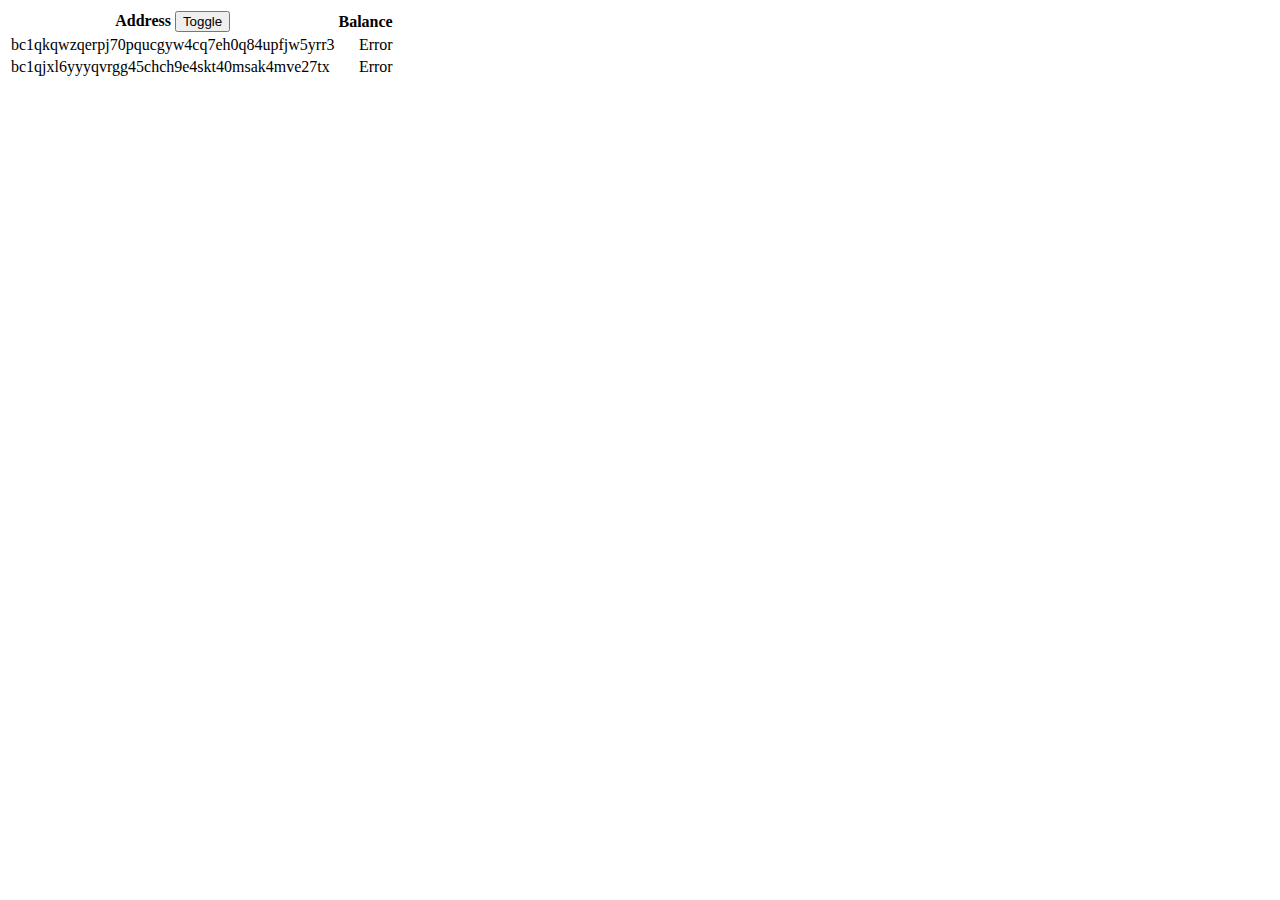
<file: load balances 1.html>
<!DOCTYPE html>
<html lang="en">

    <head>
        <meta charset="UTF-8">
        <meta name="viewport" content="width=device-width, initial-scale=1.0">
        <title>Bitcoin Balances</title>
        <style>
            /* Style the balance column for better readability */
            td.balance {
                text-align: right;
            }
        </style>
    </head>

    <body>
        <table class="table table-striped w-auto" style="width: auto;">
            <thead>
                <tr>

                    <th>
                        <div class="input-group">
                            <span>Address</span>
                            <button class="address-toggle btn">Toggle</button>
                        </div>
                    </th>


                </tr>
            </thead>
            <tbody class="addresses monospace">
                <tr>

                    <td class="address"><a><span
                                data-show-qr="">bc1qkqwzqerpj70pqucgyw4cq7eh0q84upfjw5yrr3</span><br></a></td>


                </tr>
                <tr>

                    <td class="address"><a><span
                                data-show-qr="">bc1qjxl6yyyqvrgg45chch9e4skt40msak4mve27tx</span><br></a></td>


                </tr>
                <!-- Additional rows can be added here -->
            </tbody>
        </table>

        <script>
            function addBalanceColumn() {
                // Add a new 'Balance' header to the thead
                const theadTr = document.querySelector('table thead tr');
                const balanceTh = document.createElement('th');
                balanceTh.textContent = 'Balance';
                theadTr.appendChild(balanceTh);

                // Select all rows in the tbody
                const tbody = document.querySelector('table tbody.addresses.monospace');
                const rows = tbody.querySelectorAll('tr');

                // Process each row
                rows.forEach(row => {
                    // Extract the Bitcoin address from the 'Address' cell
                    const address = row.querySelector('.address span').textContent;

                    // Create a new td for the balance and append it to the row
                    const balanceTd = document.createElement('td');
                    balanceTd.classList.add('balance');
                    balanceTd.textContent = 'Loading...'; // Initial placeholder
                    row.appendChild(balanceTd);

                    // Fetch the balance from the BlockCypher API
                    fetch(`https://api.blockcypher.com/v1/btc/main/addrs/${address}/balance`)
                        .then(response => response.json())
                        .then(data => {
                            // Convert balance from satoshis to BTC (1 BTC = 100,000,000 satoshis)
                            const balance = data.balance / 100000000;
                            balanceTd.textContent = balance.toFixed(8) + ' BTC'; // Display with 8 decimals
                        })
                        .catch(error => {
                            console.error('Error fetching balance:', error);
                            balanceTd.textContent = 'Error'; // Display error if fetch fails
                        });
                });
            }

            // Call the function after the DOM is fully loaded
            document.addEventListener('DOMContentLoaded', function () {
                addBalanceColumn();
            });
        </script>
    </body>

</html>
</file>
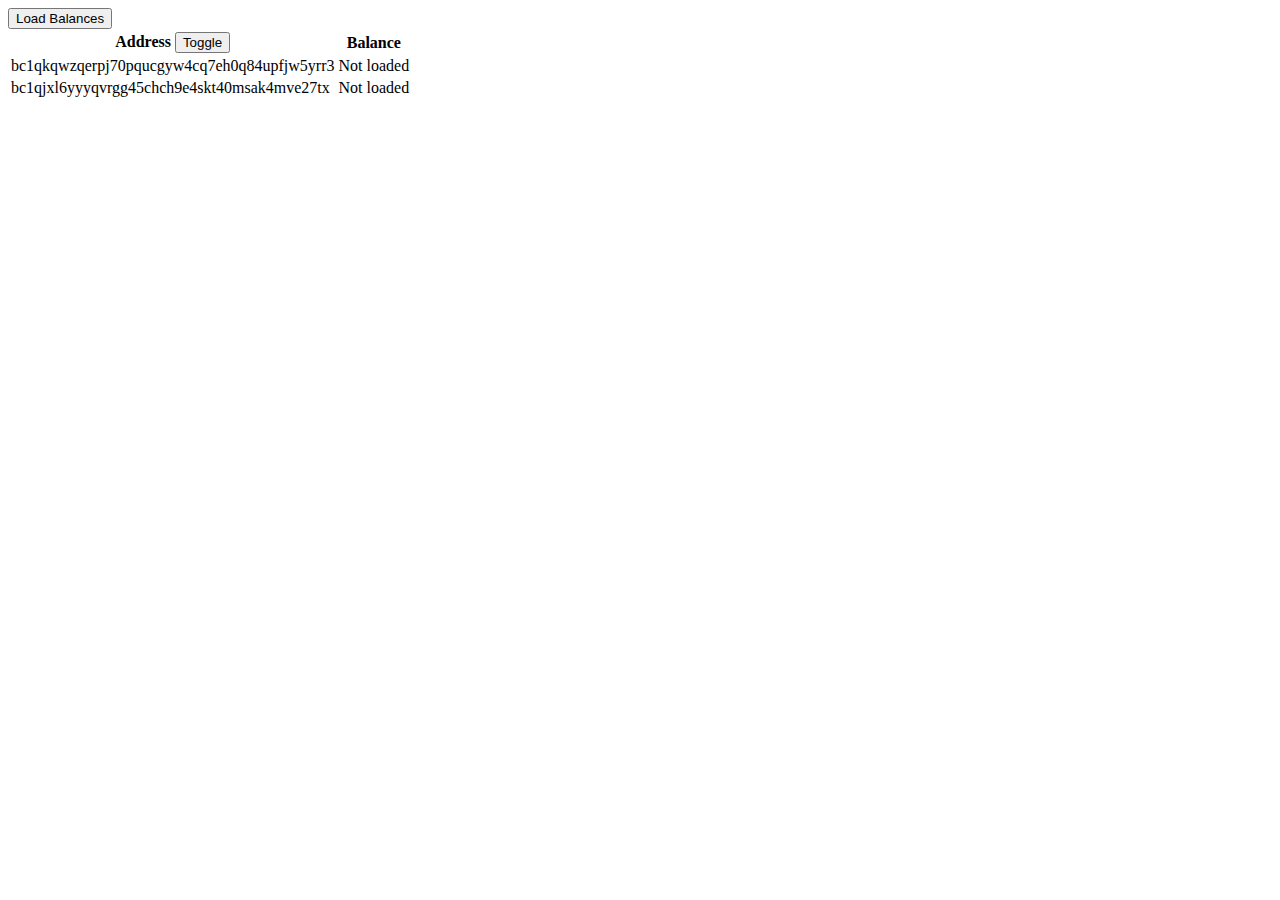
<file: load balances 2.html>
<!DOCTYPE html>
<html lang="en">

    <head>
        <meta charset="UTF-8">
        <meta name="viewport" content="width=device-width, initial-scale=1.0">
        <title>Bitcoin Balances</title>
        <style>
            /* Style the balance column for better readability */
            td.balance {
                text-align: right;
            }
        </style>
    </head>

    <body>
        <!-- Add a button to load balances on click -->
        <button id="load-balances">Load Balances</button>

        <table class="table table-striped w-auto" style="width: auto;">
            <thead>
                <tr>
                    <th>
                        <div class="input-group">
                            <span>Address</span>
                            <button class="address-toggle btn">Toggle</button>
                        </div>
                    </th>
                </tr>
            </thead>
            <tbody class="addresses monospace">
                <tr>
                    <td class="address"><a><span
                                data-show-qr="">bc1qkqwzqerpj70pqucgyw4cq7eh0q84upfjw5yrr3</span><br></a></td>
                </tr>
                <tr>
                    <td class="address"><a><span
                                data-show-qr="">bc1qjxl6yyyqvrgg45chch9e4skt40msak4mve27tx</span><br></a></td>
                </tr>
                <!-- Additional rows can be added here -->
            </tbody>
        </table>

        <script>
            function addBalanceColumn() {
                // Add 'Balance' header to the thead
                const theadTr = document.querySelector('table thead tr');
                const balanceTh = document.createElement('th');
                balanceTh.textContent = 'Balance';
                theadTr.appendChild(balanceTh);

                // Select all rows in the tbody and add placeholder balance cells
                const rows = document.querySelectorAll('table tbody.addresses.monospace tr');
                rows.forEach(row => {
                    const balanceTd = document.createElement('td');
                    balanceTd.classList.add('balance');
                    balanceTd.textContent = 'Not loaded'; // Initial placeholder
                    row.appendChild(balanceTd);
                });
            }

            // Function to fetch and update balances
            function loadBalances() {
                const rows = document.querySelectorAll('table tbody.addresses.monospace tr');
                rows.forEach(row => {
                    const address = row.querySelector('.address span').textContent;
                    const balanceTd = row.querySelector('.balance');
                    balanceTd.textContent = 'Loading...'; // Show loading state

                    // Fetch the balance from the BlockCypher API
                    fetch(`https://api.blockcypher.com/v1/btc/main/addrs/${address}/balance`)
                        .then(response => response.json())
                        .then(data => {
                            // Convert balance from satoshis to BTC
                            const balance = data.balance / 100000000;
                            balanceTd.textContent = balance.toFixed(8) + ' BTC'; // Display with 8 decimals
                        })
                        .catch(error => {
                            console.error('Error fetching balance:', error);
                            balanceTd.textContent = 'Error'; // Display error if fetch fails
                        });
                });
            }

            // Initialize the table and set up the button event listener
            document.addEventListener('DOMContentLoaded', function () {
                addBalanceColumn(); // Set up the table with balance column

                // Attach click event to the button
                document.getElementById('load-balances').addEventListener('click', loadBalances);
            });
        </script>
    </body>

</html>
</file>
<file: css/app.css>
/* General body styles */
body {
    padding-bottom: 32px;
     /* background-color: #1C2526; */ /* Dark background */
     background-color: #300924;
    color: #E0E0E0; /* Light text */
}

/* General link styles */
a {
    color: #51b13e; /* Set all links to green */
    text-decoration: none;
}

a:hover {
    color: #6fcf5a; /* Lighter green on hover */
    text-decoration: underline;
}

/* Form controls */
.form-control {
    background-color: #2D3839; /* Dark background */
    color: #E0E0E0; /* Light text */
    border: 1px solid #555; /* Muted border */
    transition: border-color 0.2s ease-in-out, box-shadow 0.2s ease-in-out;
}

.form-control[readonly] {
    cursor: text;
    background-color: #2D3839;
    color: #C0C0C0; /* Slightly muted text */
    border: 1px solid #555;
    opacity: 0.8;
}

.form-control:disabled {
    background-color: #252F30; /* Darker for disabled */
    color: #888; /* Muted text */
    border: 1px solid #444;
    cursor: not-allowed;
}

.form-control:focus {
    background-color: #2D3839;
    color: #E0E0E0;
    border-color: #300924; /* Bright blue for focus */
    outline: 0;
    box-shadow: 0 0 0 0.2rem rgba(77, 168, 255, 0.25);
}

.form-control::placeholder {
    color: #888; /* Muted placeholder */
    opacity: 1;
}

/* Feedback container */
.feedback-container {
    position: fixed;
    top: 0;
    width: 100%;
    text-align: center;
    z-index: 4;
}

.feedback {
    display: table;
    padding: 0.5em 1em;
    background-color: #D97500; /* Darker orange */
    margin: 0 auto;
    font-size: 2em;
    color: #E0E0E0;
    border: 2px solid #777;
    border-top: 0;
    border-bottom-left-radius: 20px;
    border-bottom-right-radius: 20px;
}

/* No-border styles */
.no-border {
    border: 0;
    box-shadow: inset 0 1px 1px rgba(255, 255, 255, 0.1); /* Light shadow */
    -webkit-box-shadow: inset 0 1px 1px rgba(255, 255, 255, 0.1);
}

/* Phrase styles */
.phrase {
    word-break: keep-all;
    color: #E0E0E0;
}

/* Generate container strength */
.generate-container .strength {
    width: auto !important;
    display: inline-block;
    color: #E0E0E0;
}

/* Language links */
.languages a {
    padding-left: 10px;
}

.languages a:nth-of-type(1) {
    margin-left: -12px;
    padding-left: 0;
}

/* Monospace text */
.monospace {
    font-family: monospace;
    color: #C0C0C0;
}

/* Entropy container */
.entropy-container .filtered,
.entropy-container .binary {
    word-wrap: break-word;
    color: #C0C0C0;
}

.entropy-container li {
    padding-bottom: 5px;
    color: #E0E0E0;
}

/* Card suits */
.card-suit {
    font-size: 19px;
    line-height: 0;
}

.card-suit.club {
    color: #00CC00;
}

.card-suit.diamond {
    color: #5A7CFF;
}

.card-suit.heart {
    color: #FF3333;
}

.card-suit.spade {
    color: #E0E0E0;
}

/* QR container */
.qr-container {
    position: fixed;
    top: 0;
    right: 0;
    text-align: center;
    background-color: #2D3839; /* Dark background */
    border: 1px solid #777;
}

.qr-image {
    margin: 5px;
    background-color: #2D3839; /* Dark container background */
}

.qr-hint,
.qr-warning {
    padding: 2px;
    max-width: 320px;
    color: #E0E0E0;
}

.qr-warning {
    color: #FF6666;
}

/* More info links */
.more-info {
    cursor: help;
    border-bottom: 1px dashed #777;
    text-decoration: none;
}

/* Version info */
.version {
    position: absolute;
    top: 5px;
    right: 5px;
    color: #C0C0C0;
}

/* CSV styles */
.csv {
    margin-top: 20px;
    margin-bottom: 20px;
    white-space: pre;
    overflow-wrap: normal;
    overflow-x: scroll;
    font-family: monospace;
    color: #C0C0C0;
    background-color: #2D3839;
    border: 1px solid #555;
}

/* Visual privacy */
.visual-privacy .private-data {
    display: none;
}

/* Text weight */
.text-weight-normal {
    font-weight: normal !important;
}

/* Table styles for generated addresses */
table,
.table,
.table-striped,
.table-bordered,
.table-hover,
.table-light,
.table-dark {
    background-color: #2D3839; /* Dark table background */
    color: #E0E0E0; /* Light text */
}

table td,
table th,
.table td,
.table th,
.table-striped td,
.table-striped th,
.table-bordered td,
.table-bordered th,
.table-hover td,
.table-hover th,
.table-light td,
.table-light th,
.table-dark td,
.table-dark th {
    background-color: #2D3839; /* Dark cell background */
    color: #E0E0E0; /* Light text */
    border: 1px solid #555; /* Muted border */
}

.table-striped tbody tr:nth-of-type(odd) {
    background-color: #3A4647; /* Slightly lighter for stripes */
}

.table-hover tbody tr:hover {
    background-color: #300924; /* Blue hover effect */
    color: #E0E0E0;
}

table thead th,
.table thead th {
    background-color: #3A4647; /* Slightly lighter header */
    color: #E0E0E0;
    border-bottom: 2px solid #555;
}

/* Additional styles for common Bootstrap-like elements */
.card,
.alert,
.modal-content,
.popover,
.tooltip-inner {
    background-color: #2D3839; /* Dark background */
    color: #E0E0E0;
    border: 1px solid #555;
}

.btn {
    background-color: #3A4647; /* Dark button */
    color: #E0E0E0;
    border: 1px solid #555;
}

.btn:hover {
    background-color: #300924;
    color: #E0E0E0;
    border-color: #300924;
}

.btn-primary {
    background-color: #300924;
    border-color: #300924;
    color: #E0E0E0;
}

.btn-primary:hover {
    background-color: #300924;
    border-color: #300924;
}

/* Toggle button styles */
.toggle,
.switch,
.btn-toggle,
input[type="checkbox"].toggle,
input[type="checkbox"].switch {
    background-color: #3A4647; /* Dark background */
    color: #E0E0E0; /* Light text/icon */
    border: 1px solid #555; /* Muted border */
    border-radius: 4px;
    padding: 4px 8px;
    cursor: pointer;
    transition: background-color 0.2s ease-in-out;
}

.toggle:hover,
.switch:hover,
.btn-toggle:hover,
input[type="checkbox"].toggle:hover,
input[type="checkbox"].switch:hover {
    background-color: #300924; /* Blue hover */
    color: #E0E0E0;
    border-color: #300924;
}

.toggle:checked,
.switch:checked,
.btn-toggle.active,
input[type="checkbox"].toggle:checked,
input[type="checkbox"].switch:checked {
    background-color: #300924; /* Blue when checked/active */
    color: #E0E0E0;
    border-color: #300924;
}

.toggle:focus,
.switch:focus,
.btn-toggle:focus,
input[type="checkbox"].toggle:focus,
input[type="checkbox"].switch:focus {
    outline: 0;
    box-shadow: 0 0 0 0.2rem rgba(77, 168, 255, 0.25);
}

/* Optional: Custom toggle switch slider */
.toggle-switch {
    position: relative;
    display: inline-block;
    width: 40px;
    height: 20px;
}

.toggle-switch input[type="checkbox"] {
    opacity: 0;
    width: 0;
    height: 0;
}

.toggle-switch .slider {
    position: absolute;
    cursor: pointer;
    top: 0;
    left: 0;
    right: 0;
    bottom: 0;
    background-color: #3A4647; /* Dark off state */
    border: 1px solid #555;
    border-radius: 20px;
    transition: background-color 0.2s;
}

.toggle-switch .slider:before {
    position: absolute;
    content: "";
    height: 16px;
    width: 16px;
    left: 2px;
    bottom: 2px;
    background-color: #E0E0E0; /* Light knob */
    border-radius: 50%;
    transition: transform 0.2s;
}

.toggle-switch input:checked + .slider {
    background-color: #300924; /* Blue on state */
}

.toggle-switch input:checked + .slider:before {
    transform: translateX(20px);
}

.toggle-switch input:focus + .slider {
    box-shadow: 0 0 0 0.2rem rgba(77, 168, 255, 0.25);
}

.alert {
    background-color: #3A4647;
    color: #E0E0E0;
    border-color: #555;
}

.alert-success {
    background-color: #1A4A2E; /* Dark green */
    border-color: #2E7D32;
    color: #A5D6A7;
}

.alert-danger {
    background-color: #4A2E2E; /* Dark red */
    border-color: #D32F2F;
    color: #EF9A9A;
}

/* Tab content area */
.tab-content {
    background-color: #2D3839; /* Matches form controls and tables */
    padding: 20px; /* Adds spacing inside the content area */
    border: 1px solid #555; /* Muted border for definition */
    border-top: none; /* Seamless connection with tabs */
}

/* Nav tabs container */
.nav-tabs {
    background-color: #1C2526; /* Matches body background */
    border-bottom: 1px solid #555; /* Muted border below tabs */
}

/* Inactive tab links */
.nav-tabs .nav-link {
    background-color: #2D3839; /* Dark background */
    color: #E0E0E0; /* Light text */
    border: 1px solid #555; /* Muted border */
    border-bottom: none; /* Removes bottom border for seamless look */
    margin-bottom: -1px; /* Overlaps the container's bottom border */
}

/* Hover and focus states for tab links */
.nav-tabs .nav-link:hover,
.nav-tabs .nav-link:focus {
    background-color: #3A4647; /* Slightly lighter for feedback */
    color: #E0E0E0; /* Maintain light text */
}

/* Active tab link */
.nav-tabs .nav-link.active {
    background-color: #2D3839; /* Matches tab content background */
    color: #E0E0E0; /* Light text */
    border-color: #555; /* Muted border */
    border-bottom: 2px solid #300924; /* Blue indicator for active state */
}
</file>
